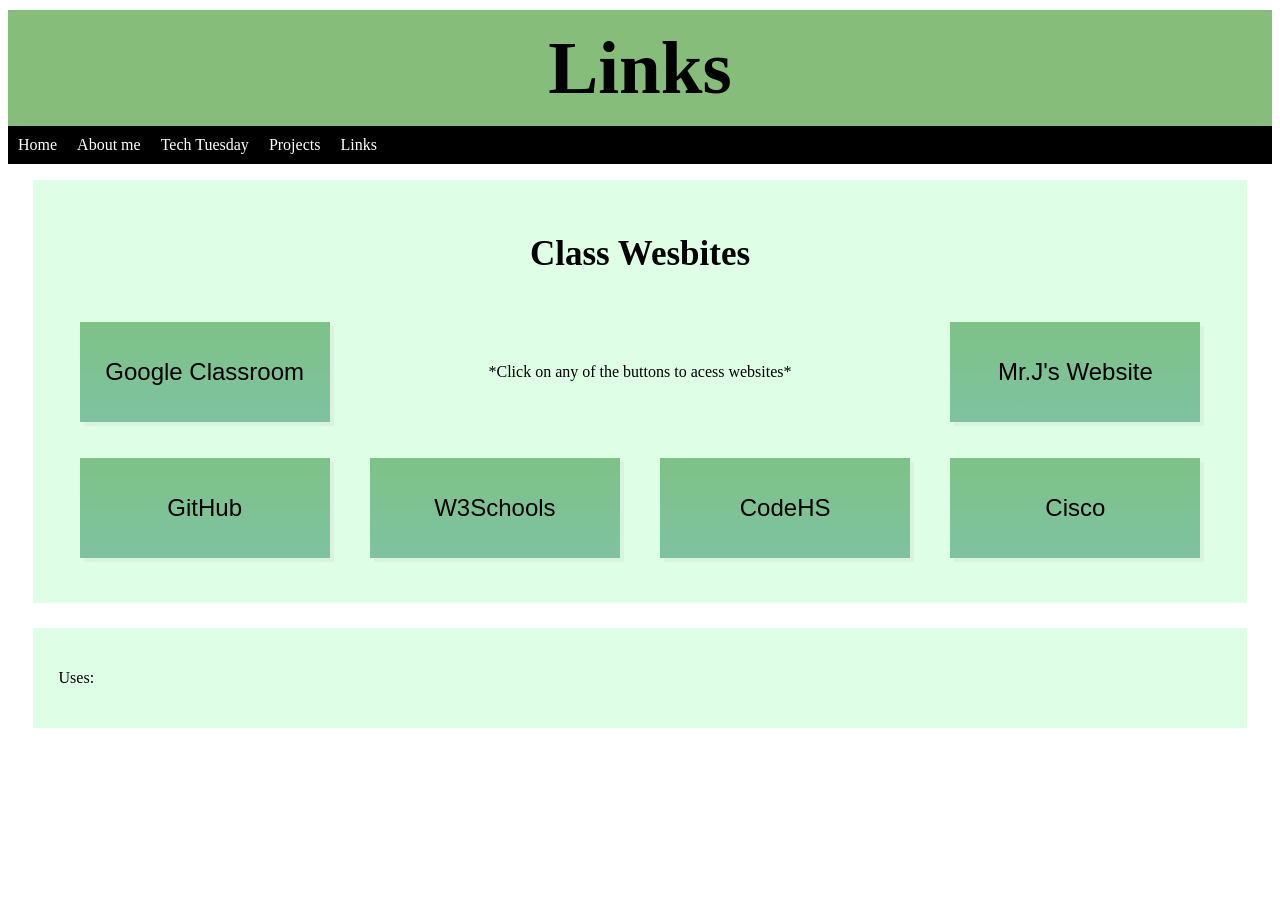
<file: links.html>
<!DOCTYPE html>

<html>


<head>
    <title>Links</title>
    <link rel="stylesheet" href="css/links.css">
    <script src="java/links.js" defer></script>
</head>
<h1>
Links
</h1>
<ul>
<li><a href="index.html">Home</a></li>
<li><a href="about_me.html">About me</a></li>
<li class="dropdown">
    <a href="tech_tuesday.html"
    class="dropbtn">Tech Tuesday</a>
    <div class="dropdown-content">
        <a href="days.html/day1.html">Febuary 11th 2025</a>
        <a href="days.html/day2.html">March 18th 2025</a>
        <a href="days.html/day3.html">April 1st 2025</a>
        <a href="/days.html/day4.html">April 24th 2025</a>
    </div>
<li><a href="projects.html">Projects</a></li>
<li><a href="links.html">Links</a></li>
</ul>
<body>
    <div class="two">
    <div class=one><h2>Class Wesbites</h2> 
    </div>
    
<table>
    
    <tr>
        
        <td>
           <p class="c"> <a target="_blank" href="https://classroom.google.com/u/0/"><button class="l" id="google">Google Classroom</button></a></p>
        </td>
        <td colspan="2"><p class="c">*Click on any of the buttons to acess websites*</p></td>
        <td>
           <p class="c"> <a target="_blank" href="https://ash-comsci.github.io/ICS_Site/"><button class="r" id="Website">Mr.J's Website</button></a></p></td>
           
            
        </tr>
        <tr>
            <td>
                <p class="c"> <a target="_blank" href="https://github.com/"><button id="github">GitHub</button></a></p></td>
            </td>
            <td>
                <p class="c"> <a target="_blank" href="https://www.w3schools.com/"><button id="w3schools">W3Schools</button></a></p></td>
            </td>
            <td>
                <p class="c"> <a target="_blank" href="https://codehs.com/login?next=/lms/assignments/437065"><button id="CodeHS">CodeHS</button></a></p></td>
            </td>
            <td>
                <p class="c"> <a 
                     target="_blank" href="https://www.cisco.com/site/ca/en/index.html"><button  id="cisco">Cisco</button></a></p></td>
            </td>
        </tr>
        </table>
        </div>

        <div
 class="two">
 <p>Uses:</p>
 <p id="uses"></p>
</div>
</body>
</html>
</file>
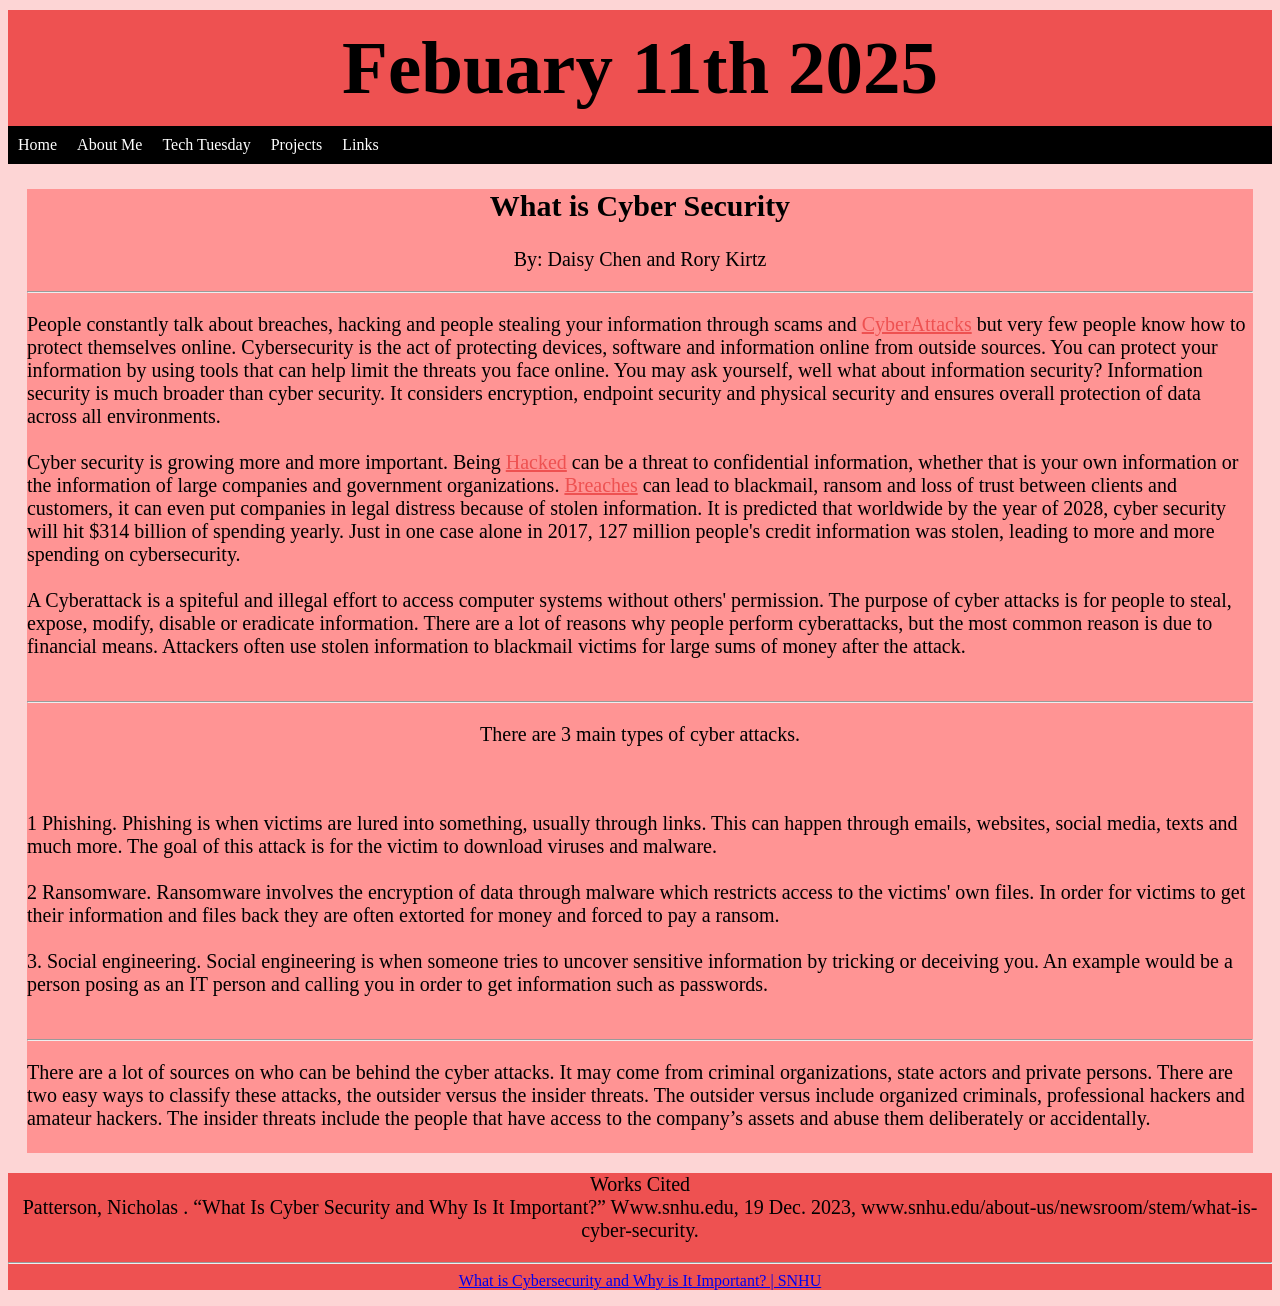
<file: days.html/day1.html>
<!DOCTYPE html>
<html>
    <head>
        <title>Febuary 11th 2025</title>
        <link rel="stylesheet" href="../style_of_days/1.css">
    </head>
    <body>
        <h1>Febuary 11th 2025</h1>
        <ul>
            <li><a href="../index.html">Home</a></li>
            <li><a href="../about_me.html">About Me</a></li>
            <li class="dropdown">
                <a href="../tech_tuesday.html"
                class="dropbtn">Tech Tuesday</a>
                <div class="dropdown-content">
                    <a href="day1.html">Febuary 11th 2025</a>
                    <a href="day2.html">March 18th 2025</a>
                    <a href="day3.html">April 1st 2025</a>
                    <a href="day4.html">April 24th 2025</a>
                </div>
            <li><a href="../projects.html">Projects</a></li>
            <li><a href="../links.html">Links</a></li>
            </ul>
        <div class="one">
         <h2>  What is Cyber Security</h2> 
<p class="one">By: Daisy Chen and Rory Kirtz</p>
<hr>
<p class="two">
People constantly talk about breaches, hacking and people stealing your information through scams and <a class="two"href="../def.html/cyberattacks.html">CyberAttacks</a> but very few people know how to protect themselves online. Cybersecurity is the act of protecting devices, software and information online from outside sources. You can protect your information by using tools that can help limit the threats you face online. You may ask yourself, well what about information security? Information security is much broader than cyber security. It considers encryption, endpoint security and physical security and ensures overall protection of data across all environments. 
<br>
<br>
Cyber security is growing more and more important. Being <a class="two" href="../def.html/hacked.html">Hacked</a> can be a threat to confidential information, whether that is your own information or the information of large companies and government organizations. <a class="two"  href="../def.html/breaches.html">Breaches</a> can lead to blackmail, ransom and loss of trust between clients and customers, it can even put companies in legal distress because of stolen information. It is predicted that worldwide by the year of 2028, cyber security will hit $314 billion of spending yearly. Just in one case alone in 2017, 127 million people's credit information was stolen, leading to more and more spending on cybersecurity. 
<br>
<br>
A Cyberattack is a spiteful and illegal effort to access computer systems without others' permission. The purpose of cyber attacks is for people to steal, expose, modify, disable or eradicate information. There are a lot of reasons why people perform cyberattacks, but the most common reason is due to financial means. Attackers often use stolen information to blackmail victims for large sums of money after the attack.
<br>
<br>
</p>
<hr>
<p class="one">There are 3 main types of cyber attacks.</p>
<p class="two">
<br>
<br>
1 Phishing. Phishing is when victims are lured into something, usually through links. This can happen through emails, websites, social media, texts and much more. The goal of this attack is for the victim to download viruses and malware.
<br>
<br>
 2 Ransomware. Ransomware involves the encryption of data through malware which restricts access to the victims' own files. In order for victims to get their information and files back they are often extorted for money and forced to  pay a ransom. 
 <br>
 <br>
 3. Social engineering. Social engineering is when someone tries to uncover sensitive information by tricking or deceiving you. An example would be a person posing as an IT person and calling you in order to get information such as passwords. 
<br>
<br>
</p>
<hr>
<p class="two">
There are a lot of sources on who can be behind the cyber attacks. It may come from criminal organizations, state actors and private persons. There are two easy ways to classify these attacks, the outsider versus the insider threats. The outsider versus include organized criminals, professional hackers and amateur hackers. The insider threats include the people that have access to the company’s assets and abuse them deliberately or accidentally.
<br>
<br>
</p>
        </div>
        <footer>
            <p class="one">Works Cited
                <br>
                Patterson, Nicholas . “What Is Cyber Security and Why Is It Important?” Www.snhu.edu, 19 Dec. 2023, www.snhu.edu/about-us/newsroom/stem/what-is-cyber-security.
                <br>
                <hr>
                <a href="http://www.snhu.edu/about-us/newsroom/stem/what-is-cyber-security">What is Cybersecurity and Why is It Important? | SNHU </a>
                </p>
        </footer>
    </body>
</html>
</file>
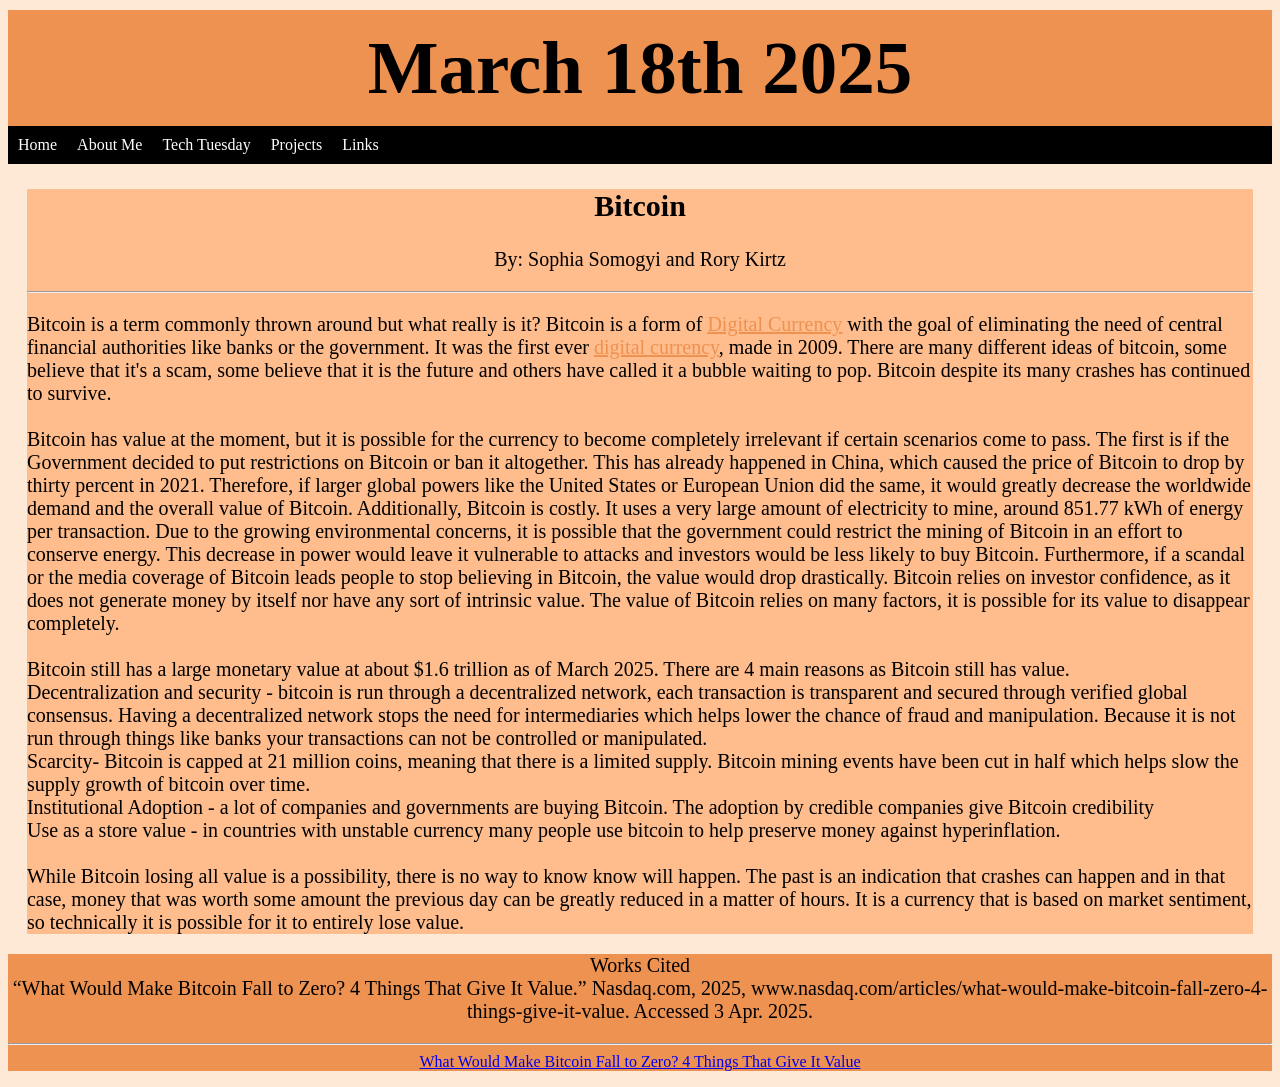
<file: days.html/day2.html>
<!DOCTYPE html>
<html>
    <head>
        <title>March 18th 2025</title>
        <link rel="stylesheet" href="../style_of_days/2.css">
    </head>
    <body>
        <h1>March 18th 2025</h1>
        <ul>
            <li><a href="../index.html">Home</a></li>
            <li><a href="../about_me.html">About Me</a></li>
            <li class="dropdown">
                <a href="../tech_tuesday.html"
                class="dropbtn">Tech Tuesday</a>
                <div class="dropdown-content">
                    <a href="day1.html">Febuary 11th 2025</a>
                    <a href="day2.html">March 18th 2025</a>
                    <a href="day3.html">April 1st 2025</a>
                    <a href="day4.html">April 24th 2025</a>
                </div>
            <li><a href="../projects.html">Projects</a></li>
            <li><a href="../links.html">Links</a></li>
            </ul>
        <div class="one">
         <h2>  Bitcoin</h2> 
<p class="one">By: Sophia Somogyi and Rory Kirtz</p>
<hr>
<p class="two">
    Bitcoin is a term commonly thrown around but what really is it? Bitcoin is a form of <a class="two" href="../def.html/digital.html">Digital Currency</a> with the goal of eliminating the need of central financial authorities like banks or the government. It was the first ever <a class="two" href="../def.html/digital.html">digital currency</a>, made in 2009. There are many different ideas of bitcoin, some believe that it's a scam, some believe that it is the future and others have called it a bubble waiting to pop. Bitcoin despite its many crashes has continued to survive.
<br>
<br>
    Bitcoin has value at the moment, but it is possible for the currency to become completely irrelevant if certain scenarios come to pass. The first is if the Government decided to put restrictions on Bitcoin or ban it altogether. This has already happened in China, which caused the price of Bitcoin to drop by thirty percent in 2021. Therefore, if larger global powers like the United States or European Union did the same, it would greatly decrease the worldwide demand and the overall value of Bitcoin. Additionally, Bitcoin is costly. It uses a very large amount of electricity to mine, around 851.77 kWh of energy per transaction. Due to the growing environmental concerns, it is possible that the government could restrict the mining of Bitcoin in an effort to conserve energy. This decrease in power would leave it vulnerable to attacks and investors would be less likely to buy Bitcoin. Furthermore, if a scandal or the media coverage of Bitcoin leads people to stop believing in Bitcoin, the value would drop drastically. Bitcoin relies on investor confidence, as it does not generate money by itself nor have any sort of intrinsic value. The value of Bitcoin relies on many factors, it is possible for its value to disappear completely. 
    <br>
    <br>
    Bitcoin still has a large monetary value at about $1.6 trillion as of March 2025. There are 4 main reasons as Bitcoin still has value.
    <br>
    Decentralization and security - bitcoin is run through a decentralized network, each transaction is transparent and secured through verified global consensus. Having a decentralized network stops the need for intermediaries which helps lower the chance of fraud and manipulation. Because it is not run through things like banks your transactions can not be controlled or manipulated.
   <br>
    Scarcity- Bitcoin is capped at 21 million coins, meaning that there is a limited supply. Bitcoin mining events have been cut in half which helps slow the supply growth of bitcoin over time.
    <br>
    Institutional Adoption - a lot of companies and governments are buying Bitcoin. The adoption by credible companies give Bitcoin credibility 
    <br>
    Use as a store value - in countries with unstable currency many people use bitcoin to help preserve money against hyperinflation.
    <br>
    <br>
    While Bitcoin losing all value is a possibility, there is no way to know know will happen. The past is an indication that crashes can happen and in that case, money that was worth some amount the previous day can be greatly reduced in a matter of hours. It is a currency that is based on market sentiment, so technically it is possible for it to entirely lose value. 
    
</p>
        </div>
        <footer>
            <p class="one">Works Cited
                <br>
                “What Would Make Bitcoin Fall to Zero? 4 Things That Give It Value.” Nasdaq.com, 2025, www.nasdaq.com/articles/what-would-make-bitcoin-fall-zero-4-things-give-it-value. Accessed 3 Apr. 2025.
                <br>
                <hr>
                <a href="https://www.nasdaq.com/articles/what-would-make-bitcoin-fall-zero-4-things-give-it-value">What Would Make Bitcoin Fall to Zero? 4 Things That Give It Value </a>
                </p>
        </footer>
    </body>
</html>
</file>
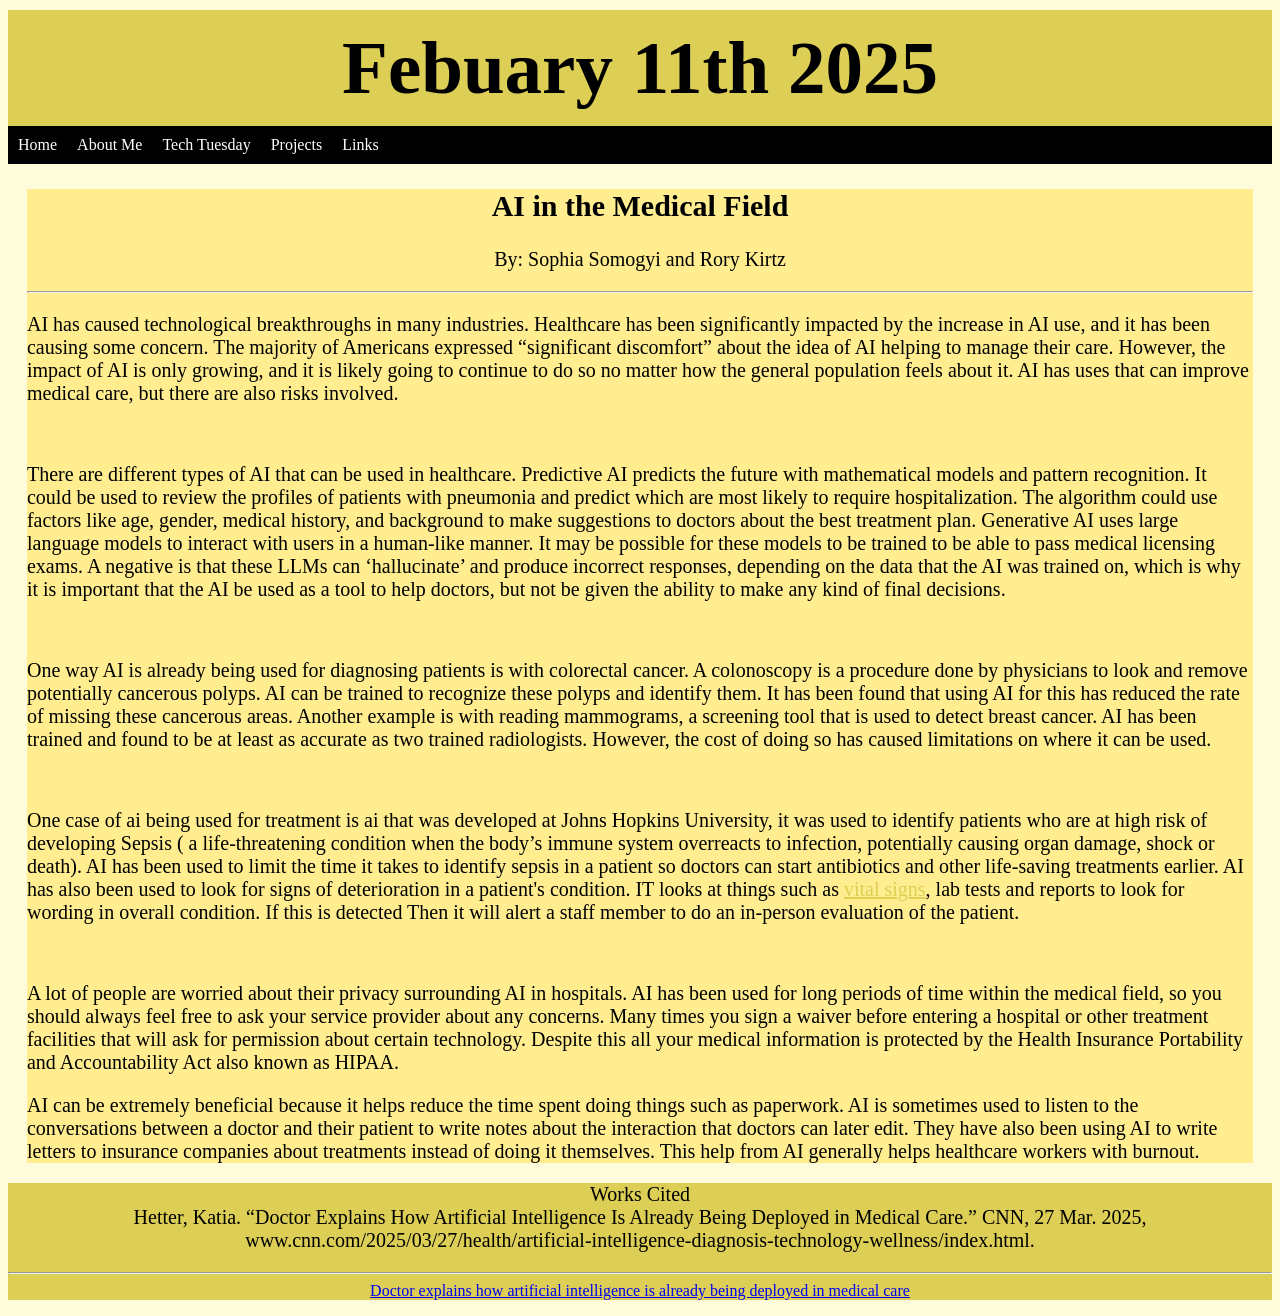
<file: days.html/day3.html>
<!DOCTYPE html>
<html>
    <head>
        <title>Febuary 11th 2025</title>
        <link rel="stylesheet" href="../style_of_days/3.css">
    </head>
    <body>
        <h1>Febuary 11th 2025</h1>
        <ul>
            <li><a href="../index.html">Home</a></li>
            <li><a href="../about_me.html">About Me</a></li>
            <li class="dropdown">
                <a href="../tech_tuesday.html"
                class="dropbtn">Tech Tuesday</a>
                <div class="dropdown-content">
                    <a href="day1.html">Febuary 11th 2025</a>
                    <a href="day2.html">March 18th 2025</a>
                    <a href="day3.html">April 1st 2025</a>
                    <a href="day4.html">April 24th 2025</a>
                </div>
            <li><a href="../projects.html">Projects</a></li>
            <li><a href="../links.html">Links</a></li>
            </ul>
        <div class="one">
         <h2>AI in the Medical Field</h2> 
<p class="one">By: Sophia Somogyi and Rory Kirtz</p>
<hr>
<p class="two">
    AI has caused technological breakthroughs in many industries. Healthcare has been significantly impacted by the increase in AI use, 
    and it has been causing some concern. The majority of Americans expressed “significant discomfort” about the idea of AI helping to 
    manage their care. However, the impact of AI is only growing, and it is likely going to continue to do so no matter how the general 
    population feels about it. AI has uses that can improve medical care, but there are also risks involved.
</p>
    <br>
    <p class="two">
There are different types of AI that can be used in healthcare. Predictive AI predicts the future with mathematical models and pattern 
recognition. It could be used to review the profiles of patients with pneumonia and predict which are most likely to require hospitalization. 
The algorithm could use factors like age, gender, medical history, and background to make suggestions to doctors about the best treatment plan.
 Generative AI uses large language models to interact with users in a human-like manner. It may be possible for these models to be trained to 
 be able to pass medical licensing exams. A negative is that these LLMs can ‘hallucinate’ and produce incorrect responses, depending on the 
 data that the AI was trained on, which is why it is important that the AI be used as a tool to help doctors, but not be given the ability
  to make any kind of final decisions. </p>
  <br>
  <p class="two">
One way AI is already being used for diagnosing patients is with colorectal cancer. 
A colonoscopy is a procedure done by physicians to look and remove potentially cancerous polyps. 
AI can be trained to recognize these polyps and identify them. 
It has been found that using AI for this has reduced the rate of missing these cancerous areas. 
Another example is with reading mammograms, a screening tool that is used to detect breast cancer. 
AI has been trained and found to be at least as accurate as two trained radiologists.
 However, the cost of doing so has caused limitations on where it can be used.
</p>
 <br>
 <p class="two">
One case of ai being used for treatment is ai that was developed at Johns Hopkins University, 
it was used to identify patients who are at high risk of developing Sepsis 
( a life-threatening condition when the body’s immune system overreacts to infection, potentially causing organ damage, shock or death). 
AI has been used to limit the time it takes to identify sepsis in a patient so doctors can start antibiotics and other life-saving treatments earlier. AI has also been used to look for signs of deterioration in a patient's condition. IT looks at things such as <a class= "two" href="../def.html/Vital.html">vital signs</a>, lab tests and reports to look for wording in overall condition. If this is detected 
Then it will alert a staff member to do an in-person evaluation of the patient. </p>
<br>
<p class="two">
A lot of people are worried about their privacy surrounding AI in hospitals. 
AI has been used for long periods of time within the medical field,
 so you should always feel free to ask your service provider about any concerns. 
 Many times you sign a waiver before entering a hospital or other treatment facilities that will ask for permission about certain technology.
  Despite this all your medical information is protected by the Health Insurance Portability and Accountability Act also known as HIPAA.
</p>
<p class="two">
AI can be extremely beneficial because it helps reduce the time spent doing things such as paperwork. AI is sometimes used to listen to the conversations between a doctor and their patient to write notes about the interaction that doctors can later edit. They have also been using AI to write letters to insurance companies about treatments instead of doing it themselves. This help from AI generally helps healthcare workers with burnout. 

</p>
        </div>
        <footer>
            <p class="one">Works Cited
                <br>
                Hetter, Katia. “Doctor Explains How Artificial Intelligence Is Already Being Deployed in Medical Care.” CNN, 27 Mar. 2025, www.cnn.com/2025/03/27/health/artificial-intelligence-diagnosis-technology-wellness/index.html.
                <br>
                <hr>
                <a href="https://www.cnn.com/2025/03/27/health/artificial-intelligence-diagnosis-technology-wellness/index.html">Doctor explains how artificial intelligence is already being deployed in medical care </a>
                </p>
        </footer>
    </body>
</html>
</file>
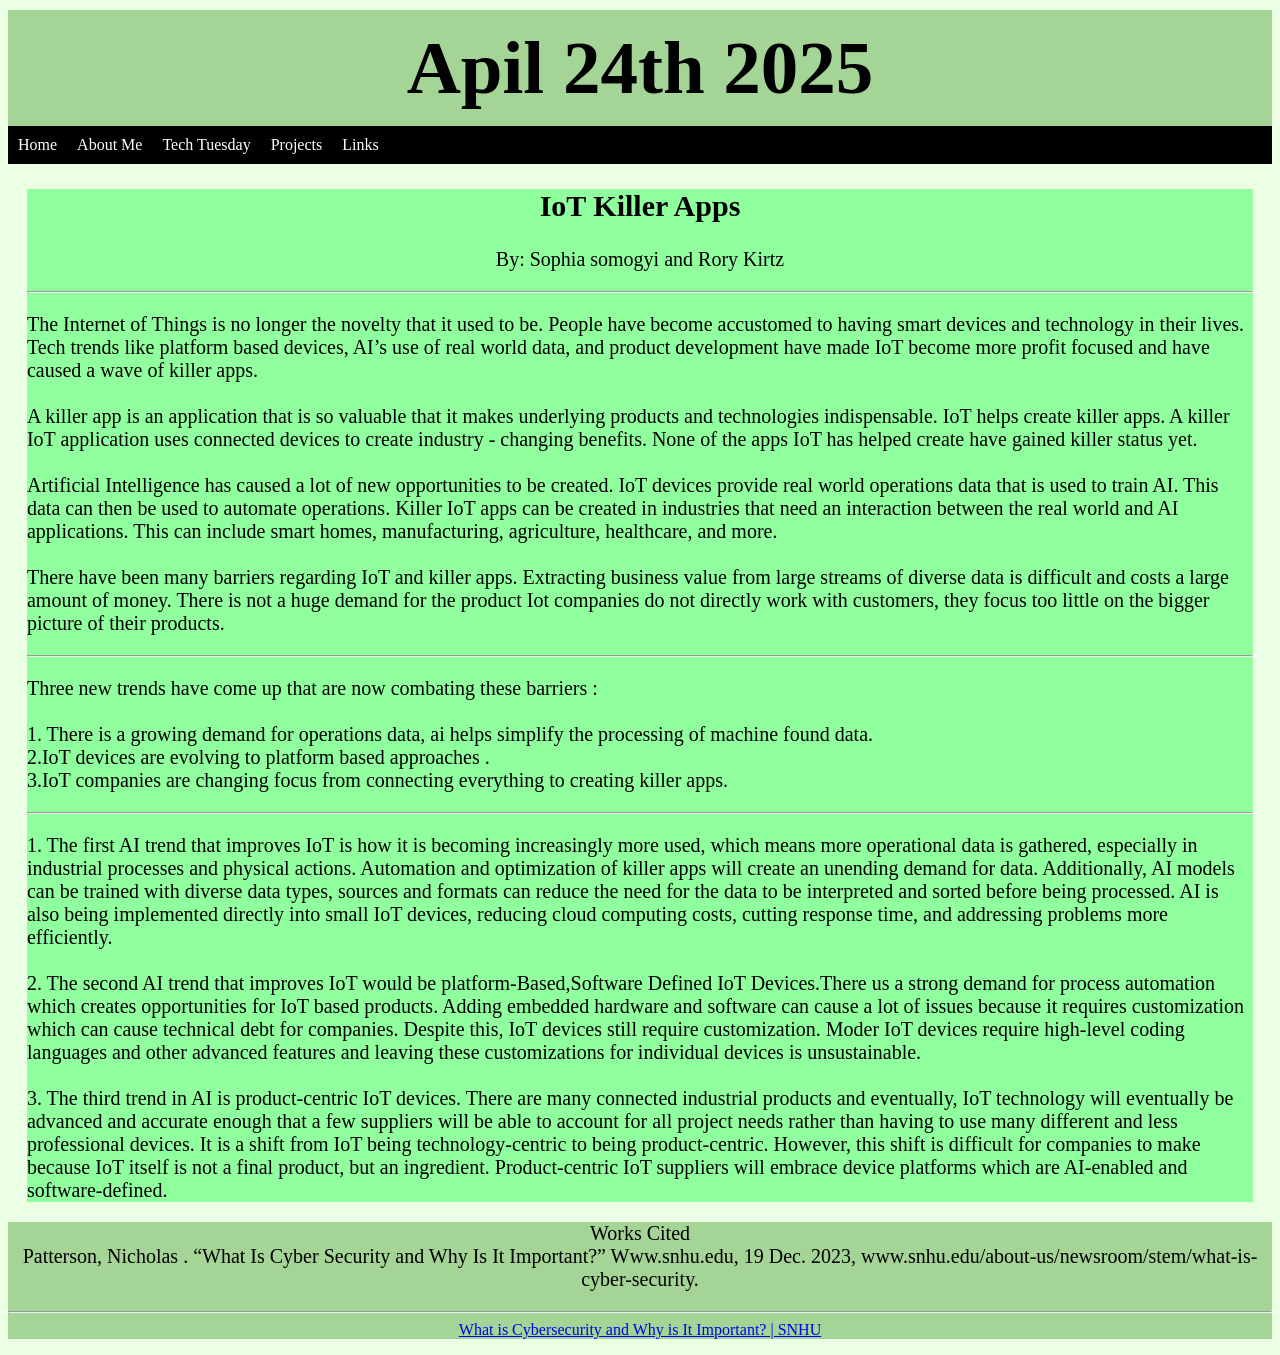
<file: days.html/day4.html>
<!DOCTYPE html>
<html>
    <head>
        <title>Apil 24th  2025</title>
        <link rel="stylesheet" href="../style_of_days/4.css">
    </head>
    <body>
        <h1>Apil 24th  2025</h1>
        <ul>
            <li><a href="../index.html">Home</a></li>
            <li><a href="../about_me.html">About Me</a></li>
            <li class="dropdown">
                <a href="../tech_tuesday.html"
                class="dropbtn">Tech Tuesday</a>
                <div class="dropdown-content">
                    <a href="day1.html">Febuary 11th 2025</a>
                    <a href="day2.html">March 18th 2025</a>
                    <a href="day3.html">April 1st 2025</a>
                    <a href="day4.html">April 24th 2025</a>
                </div>
            <li><a href="../projects.html">Projects</a></li>
            <li><a href="../links.html">Links</a></li>
            </ul>
        <div class="one">
         <h2>IoT Killer Apps</h2> 
<p class="one">By: Sophia somogyi and Rory Kirtz</p>
<hr>
<p class="two">


The Internet of Things is no longer the novelty that it used to be. 
People have become accustomed to having smart devices and technology in their lives. 
Tech trends like platform based devices, AI’s use of real world data, and product development have made IoT become more 
profit focused and have caused a wave of killer apps. 
<br>
<br>

A killer app is an application that is so valuable that it makes underlying products and technologies indispensable.
 IoT helps create killer apps. A killer IoT application uses connected devices to create industry - changing benefits.
  None of the apps IoT has helped create have gained killer status yet. 
<br>
<br>
Artificial Intelligence has caused a lot of new opportunities to be created. 
IoT devices provide real world operations data that is used to train AI. This data can then be used to automate operations. 
Killer IoT apps can be created in industries that need an interaction between the real world and AI applications. 
This can include smart homes, manufacturing, agriculture, healthcare, and more. 
<br>
<br>
There have been many barriers regarding IoT and killer apps. 
Extracting business value from large streams of diverse data is difficult and costs a large amount  of money.
There is not a huge demand for the product 
Iot companies do not directly work with customers, they focus too little on the bigger picture of their products.
</p>
<hr>
<p class="two">
Three new trends have come up that are now combating these barriers :
<br>
<br>
1. There is a growing demand for operations data, ai helps simplify the processing of machine found data.
<br>
2.IoT devices are evolving to platform based approaches .
<br>
3.IoT companies are changing focus from connecting everything to creating killer apps.
<br> 
</p>
<hr>
<p class="two">
1. The first AI trend that improves IoT is how it is becoming increasingly more used, which means more operational data is gathered, especially in industrial processes and physical actions. Automation and optimization of killer apps will create an unending demand for data. Additionally, AI models can be trained with diverse data types, sources and formats can reduce the need for the data to be interpreted and sorted before being processed. AI is also being implemented directly into small IoT devices, reducing cloud computing costs, cutting response time, and addressing problems more efficiently. 
<br>
<br>
2. The second AI trend that improves IoT would be platform-Based,Software Defined IoT Devices.There us a strong demand for process automation which creates opportunities for IoT based products. Adding embedded hardware and software can cause a lot of issues because it requires customization which can cause technical debt for companies. Despite this, IoT devices still require customization. Moder IoT devices require high-level coding languages and other advanced features and leaving these customizations for individual devices is unsustainable.
<br>
<br>
3. The third trend in AI is product-centric IoT devices. There are many connected industrial products and eventually, IoT technology will eventually be advanced and accurate enough that a few suppliers will be able to account for all project needs rather than having to use many different and less professional devices. It is a shift from IoT being technology-centric to being product-centric. However, this shift is difficult for companies to make because IoT itself is not a final product, but an ingredient. Product-centric IoT suppliers will embrace device platforms which are AI-enabled and software-defined. 

</p>

        </div>
        <footer>
            <p class="one">Works Cited
                <br>
                Patterson, Nicholas . “What Is Cyber Security and Why Is It Important?” Www.snhu.edu, 19 Dec. 2023, www.snhu.edu/about-us/newsroom/stem/what-is-cyber-security.
                <br>
                <hr>
                <a href="http://www.snhu.edu/about-us/newsroom/stem/what-is-cyber-security">What is Cybersecurity and Why is It Important? | SNHU </a>
                </p>
        </footer>
    </body>
</html>
</file>
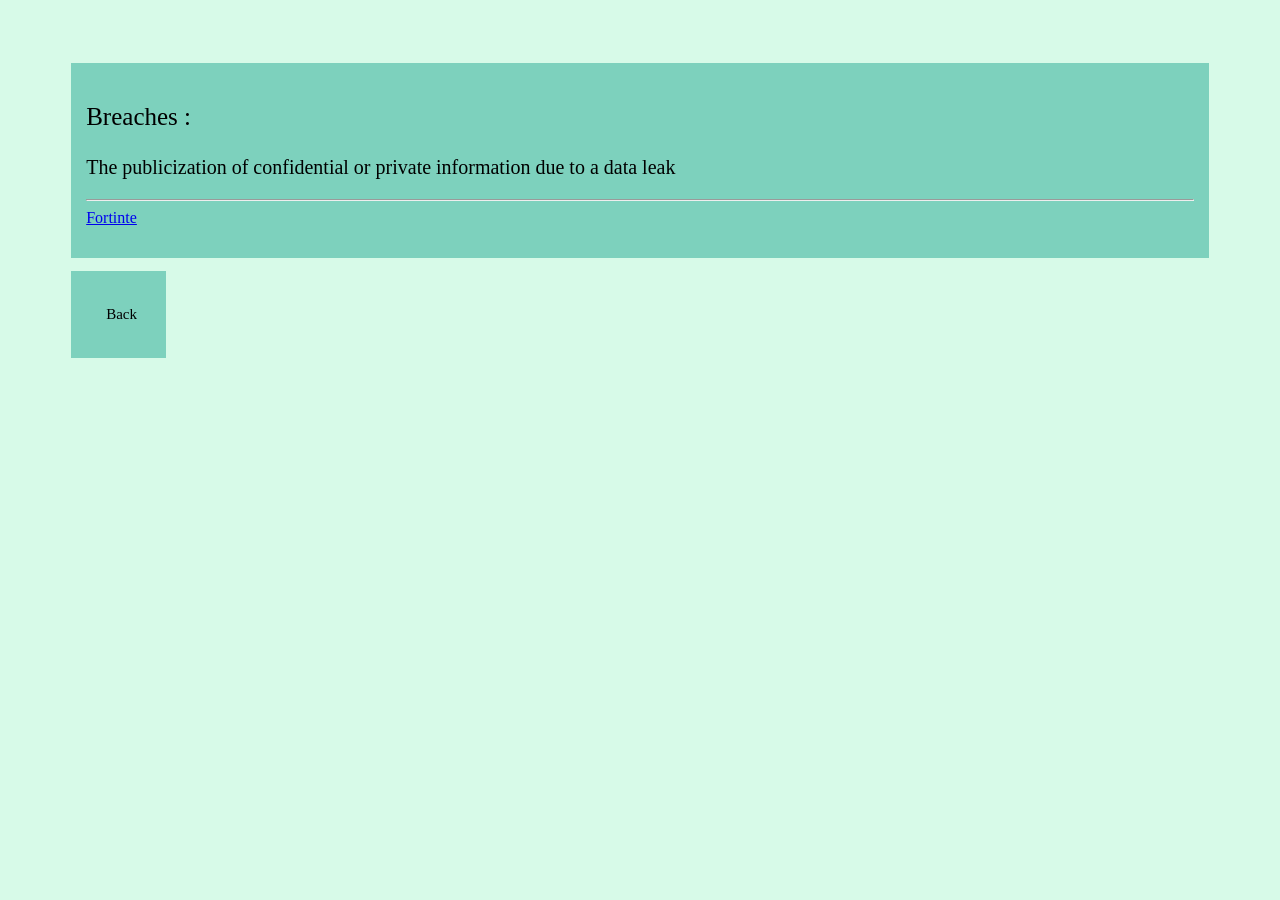
<file: def.html/breaches.html>
<!DOCTYPE html>
<html>
    <head>
        <title>Breaches</title>
        <link rel="stylesheet" href="../css/def.css">
        </head>
<div>
        <p class="one">
            Breaches :
        </p>
        <p class="two">
            The publicization of confidential or  private information due to a data leak
            <br>
            <hr>
            <a class="no" href="https://www.fortinet.com/resources/cyberglossary/data-breach#:~:text=A%20data%20breach%20is%20an,from%20an%20individual%20or%20organization.">Fortinte</a>
        </p>
    </div>

    <a class="three yes" href="../days.html/day1.html">Back</a>
    </body>
</html>
</file>
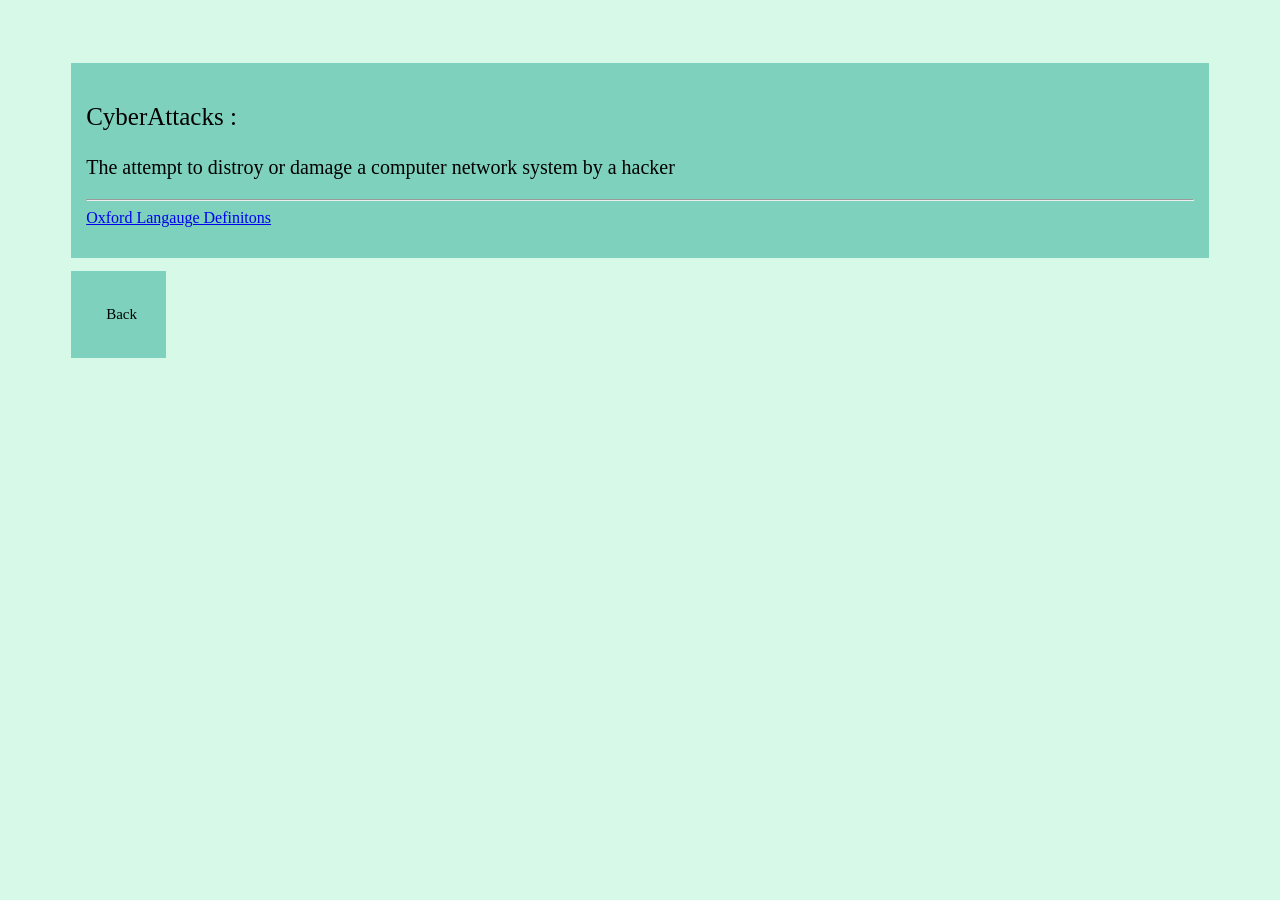
<file: def.html/cyberattacks.html>
<!DOCTYPE html>
<html>
    <head>
        <title>CyberAttacks</title>
        <link rel="stylesheet" href="../css/def.css">
        </head>
<div>
        <p class="one">
            CyberAttacks :
        </p>
        <p class="two">
            The attempt to distroy or damage a computer network system by a hacker
            <br>
            <hr>
            <a class="no" href="https://www.oed.com/dictionary/cyber-attack_n?tab=factsheet#212385738100">Oxford Langauge Definitons</a>
        </p>
    </div>

 <a class="three yes" href="../days.html/day1.html">Back</a>
    </body>
</html>
</file>
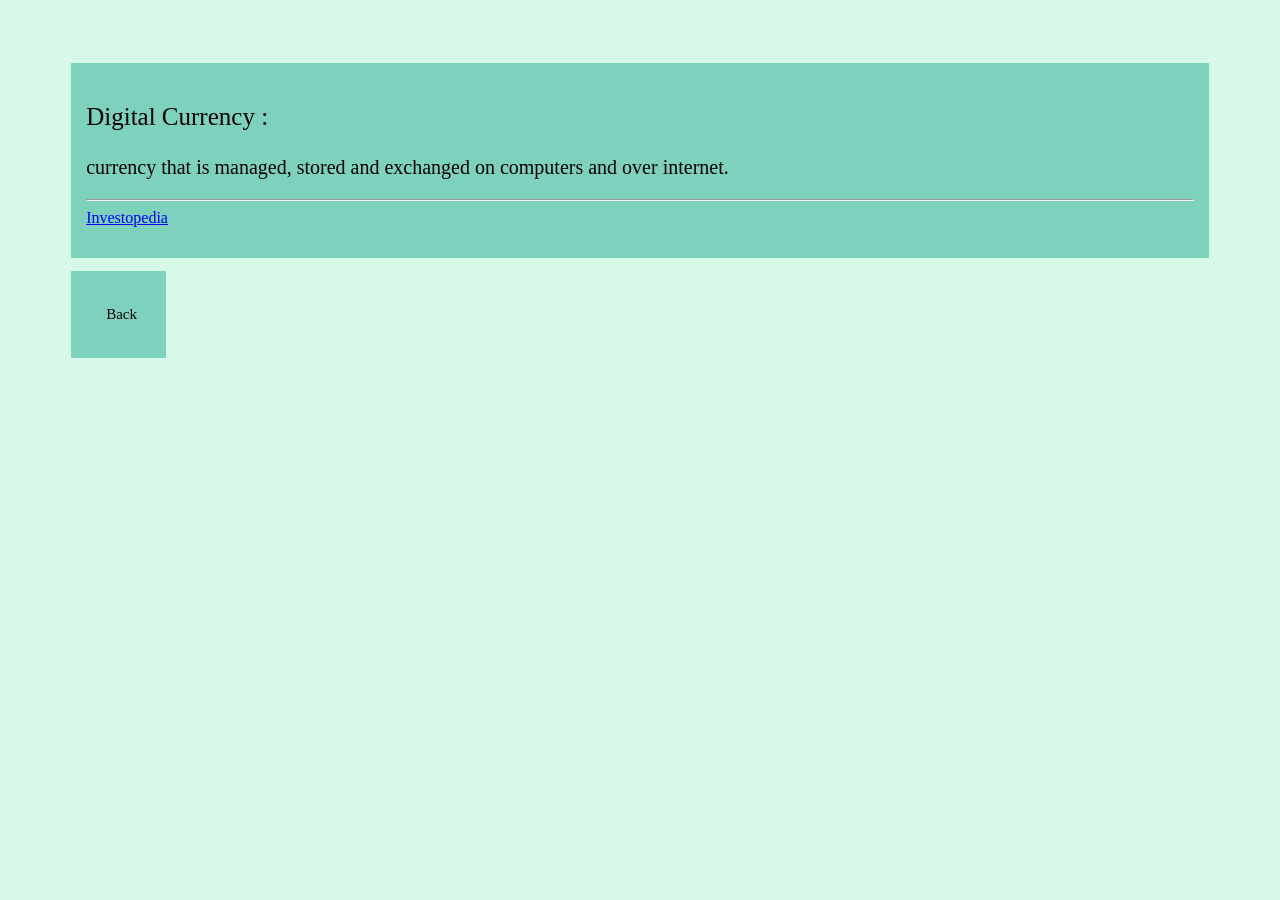
<file: def.html/hacked.html>
<!DOCTYPE html>
<html>
    <head>
        <title>Digital Currency</title>
        <link rel="stylesheet" href="../css/def.css">
        </head>
<div>
        <p class="one">
            Digital Currency :
        </p>
        <p class="two">
             currency that is  managed, stored and exchanged on computers and over internet.
            <br>
            <hr>
            <a class="no" href="https://www.investopedia.com/terms/d/digital-currency.asp">Investopedia</a>
        </p>
    </div>

    <a class="three yes" href="../days.html/day2.html">Back</a>
    </body>
</html>
</file>
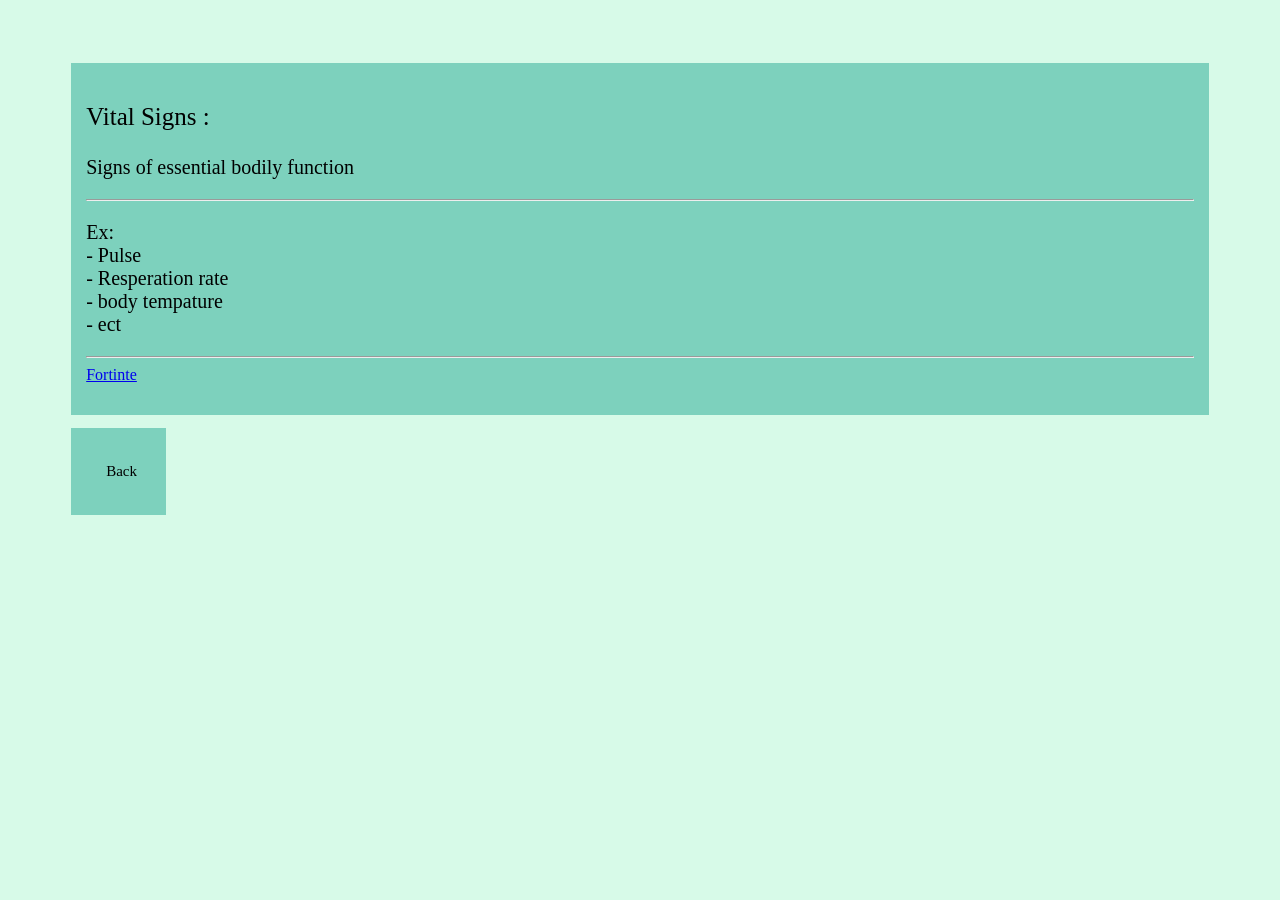
<file: def.html/Vital.html>
<!DOCTYPE html>
<html>
    <head>
        <title>Vital Signs</title>
        <link rel="stylesheet" href="../css/def.css">
        </head>
<div>
        <p class="one">
            Vital Signs :
        </p>
        <p class="two"> Signs of essential bodily function </p>
            <hr>
            <p class="two">
            Ex: 
            <br>
            - Pulse 
            <br>
            - Resperation rate 
            <br> 
            - body tempature 
            <br>
            - ect 
            <br>
            <hr>
            <a class="no" href="https://www.fortinet.com/resources/cyberglossary/data-breach#:~:text=A%20data%20breach%20is%20an,from%20an%20individual%20or%20organization.">Fortinte</a>
        </p>
    </div>

    <a class="three yes" href="../days.html/day3.html">Back</a>
    </body>
</html>
</file>
<file: css/links.css>
h1{
    background-color: rgb(134, 189, 123);
    text-align: center;
}
ul{
list-style-type:none;
margin-top:0;
padding:0;
overflow: hidden;
background-color: black;
}
li{
    float:left;
}

li a, .dropbtn{
    display: inline-block;
    background-color: black;
    color: white;
    padding: 10px;
    text-decoration: none;
}
a:hover, .dropdown:hover .dropdtn{
    background-color: white;
    color: black;
}

li.dropdown{
    display: inline-block;
}

.dropdown-content{
    display:none;
    position:absolute;
    background-color: black;
    min-width: 160px;
    box-shadow: 0px 8px 16px 0px rgba(0,0,0,0.2);
    z-index:1;
}
.dropdown-content a{
    color: white;
    padding: 12px 16px;
    text-decoration: none;
    display: block;
    text-align: left;
}
.dropdown-content a:hover{
    color:black;
    background-color: white;
}
.dropdown:hover .dropdown-content{
    display: block;
    
}
h1{
    margin-bottom: 0;
    margin-top: 10px;
    padding: 15px;
    font-size:75px;
}



h2{
    font-size: 35px;
    text-align: center;
}

div.one{
    text-align: center;
}

table{
    width: 100%;
}


p.c{
    text-align: center;
}


button{
    width: 250px;
    height:100px;
    background-image: linear-gradient(rgb(126, 194, 135),rgb(126, 194, 162));
    border: none;
    font-size: 150%;
    box-shadow: 4px 4px rgba(194, 194, 194, 0.192);

}




div.two{
    background-color:rgb(222, 255, 230);
    margin-left: 2%;
    margin-right: 2%;
    padding: 2%;
    margin-bottom: 2%;
}
</file>
<file: style_of_days/1.css>
ul{
list-style-type:none;
margin-top:0;
padding:0;
overflow: hidden;
background-color: black;
}
li{
    float:left;
}

li a, .dropbtn{
    display: inline-block;
    background-color: black;
    color: white;
    padding: 10px;
    text-decoration: none;
}
a:hover, .dropdown:hover .dropdtn{
    background-color: white;
    color: black;
}

li.dropdown{
    display: inline-block;
}

.dropdown-content{
    display:none;
    position:absolute;
    background-color: black;
    min-width: 160px;
    box-shadow: 0px 8px 16px 0px rgba(0,0,0,0.2);
    z-index:1;
}
.dropdown-content a{
    color: white;
    padding: 12px 16px;
    text-decoration: none;
    display: block;
    text-align: left;
}
.dropdown-content a:hover{
    color:black;
    background-color: white;
}
.dropdown:hover .dropdown-content{
    display: block;
    
}
h1{
    margin-bottom: 0;
    margin-top: 10px;
    padding: 15px;
    font-size:75px;
    background-color: rgb(238, 81, 81);
    text-align: center;
}

div.one{
    background-color: rgb(255, 148, 148);
    padding: auto;
    margin: 1.5%;
}

h2{
    font-size: 30px;
    text-align: center;
}
p.one{
    font-size: 20px;
    text-align: center;
}

p.two{
    font-size: 20px;
}

footer{
    margin-bottom: 0;
    text-align: center;
    padding-bottom: 0;
    background-color: rgb(238, 81, 81) ;
}
body{
    background-color:rgba(253, 211, 211, 0.932) ;
}

a.two{
    color: rgb(238, 81, 81);
}
</file>
<file: style_of_days/2.css>
ul{
list-style-type:none;
margin-top:0;
padding:0;
overflow: hidden;
background-color: black;
}
li{
    float:left;
}

li a, .dropbtn{
    display: inline-block;
    background-color: black;
    color: white;
    padding: 10px;
    text-decoration: none;
}
a:hover, .dropdown:hover .dropdtn{
    background-color: white;
    color: black;
}

li.dropdown{
    display: inline-block;
}

.dropdown-content{
    display:none;
    position:absolute;
    background-color: black;
    min-width: 160px;
    box-shadow: 0px 8px 16px 0px rgba(0,0,0,0.2);
    z-index:1;
}
.dropdown-content a{
    color: white;
    padding: 12px 16px;
    text-decoration: none;
    display: block;
    text-align: left;
}
.dropdown-content a:hover{
    color:black;
    background-color: white;
}
.dropdown:hover .dropdown-content{
    display: block;
    
}
h1{
    margin-bottom: 0;
    margin-top: 10px;
    padding: 15px;
    font-size:75px;
    background-color: rgb(238, 146, 81);
    text-align: center;
}

div.one{
    background-color: rgb(255, 188, 140);
    padding: auto;
    margin: 1.5%;
}

h2{
    font-size: 30px;
    text-align: center;
}
p.one{
    font-size: 20px;
    text-align: center;
}

p.two{
    font-size: 20px;
}

footer{
    margin-bottom: 0;
    text-align: center;
    padding-bottom: 0;
    background-color: rgb(238, 146, 81) ;
}
body{
    background-color:rgba(253, 232, 211, 0.932) ;
}

a.two{
    color: rgb(238, 146, 81);
}
</file>
<file: style_of_days/3.css>
ul{
    list-style-type:none;
    margin-top:0;
    padding:0;
    overflow: hidden;
    background-color: black;
    }
    li{
        float:left;
    }
    
    li a, .dropbtn{
        display: inline-block;
        background-color: black;
        color: white;
        padding: 10px;
        text-decoration: none;
    }
    a:hover, .dropdown:hover .dropdtn{
        background-color: white;
        color: black;
    }
    
    li.dropdown{
        display: inline-block;
    }
    
    .dropdown-content{
        display:none;
        position:absolute;
        background-color: black;
        min-width: 160px;
        box-shadow: 0px 8px 16px 0px rgba(0,0,0,0.2);
        z-index:1;
    }
    .dropdown-content a{
        color: white;
        padding: 12px 16px;
        text-decoration: none;
        display: block;
        text-align: left;
    }
    .dropdown-content a:hover{
        color:black;
        background-color: white;
    }
    .dropdown:hover .dropdown-content{
        display: block;
        
    }
    h1{
        margin-bottom: 0;
        margin-top: 10px;
        padding: 15px;
        font-size:75px;
        background-color: rgb(221, 207, 86);
        text-align: center;
    }
    
    div.one{
        background-color: rgb(255, 237, 144);
        padding: auto;
        margin: 1.5%;
    }
    
    h2{
        font-size: 30px;
        text-align: center;
    }
    p.one{
        font-size: 20px;
        text-align: center;
    }
    
    p.two{
        font-size: 20px;
    }
    
    footer{
        margin-bottom: 0;
        text-align: center;
        padding-bottom: 0;
        background-color: rgb(221, 207, 86) ;
    }
    body{
        background-color:rgba(255, 252, 218, 0.932) ;
    }

    a.two{
        color: rgb(221, 207, 86);
    }
</file>
<file: style_of_days/4.css>
ul{
    list-style-type:none;
    margin-top:0;
    padding:0;
    overflow: hidden;
    background-color: black;
    }
    li{
        float:left;
    }
    
    li a, .dropbtn{
        display: inline-block;
        background-color: black;
        color: white;
        padding: 10px;
        text-decoration: none;
    }
    a:hover, .dropdown:hover .dropdtn{
        background-color: white;
        color: black;
    }
    
    li.dropdown{
        display: inline-block;
    }
    
    .dropdown-content{
        display:none;
        position:absolute;
        background-color: black;
        min-width: 160px;
        box-shadow: 0px 8px 16px 0px rgba(0,0,0,0.2);
        z-index:1;
    }
    .dropdown-content a{
        color: white;
        padding: 12px 16px;
        text-decoration: none;
        display: block;
        text-align: left;
    }
    .dropdown-content a:hover{
        color:black;
        background-color: white;
    }
    .dropdown:hover .dropdown-content{
        display: block;
        
    }
    h1{
        margin-bottom: 0;
        margin-top: 10px;
        padding: 15px;
        font-size:75px;
        background-color: rgb(165, 212, 151);
        text-align: center;
    }
    
    div.one{
        background-color: rgb(144, 255, 157);
        padding: auto;
        margin: 1.5%;
    }
    
    h2{
        font-size: 30px;
        text-align: center;
    }
    p.one{
        font-size: 20px;
        text-align: center;
    }
    
    p.two{
        font-size: 20px;
    }
    
    footer{
        margin-bottom: 0;
        text-align: center;
        padding-bottom: 0;
        background-color: rgb(165, 212, 151) ;
    }
    body{
        background-color:rgb(234, 255, 227) ;
    }

    a.two{
        color: rgb(165, 212, 151);
    }
</file>
<file: css/def.css>
body{
    background-color:rgb(215, 250, 232);
}
div{
    text-align: left;
    background-color: rgb(125, 209, 189);
    padding: 15px;
    margin: 5%;
    margin-bottom: 0;
}

p.one{
    font-size: 25px;
}
.two{
    font-size: 20px;
}

a.no :hover{
color: rgb(125, 209, 189) ;
}
a.three{
    text-decoration: none;
    color: black;
    display:block;    background-color: rgb(125, 209, 189);
    color:black;
    padding: 35px;
    margin-left: 5%;
    margin-top: 1%;
    font-size: 15px;
    width:2%;
}

a.yes:hover{
    background-color:rgb(106, 179, 162);
}

.button:hover{
    color:rgb(10, 43, 94);
}
</file>
